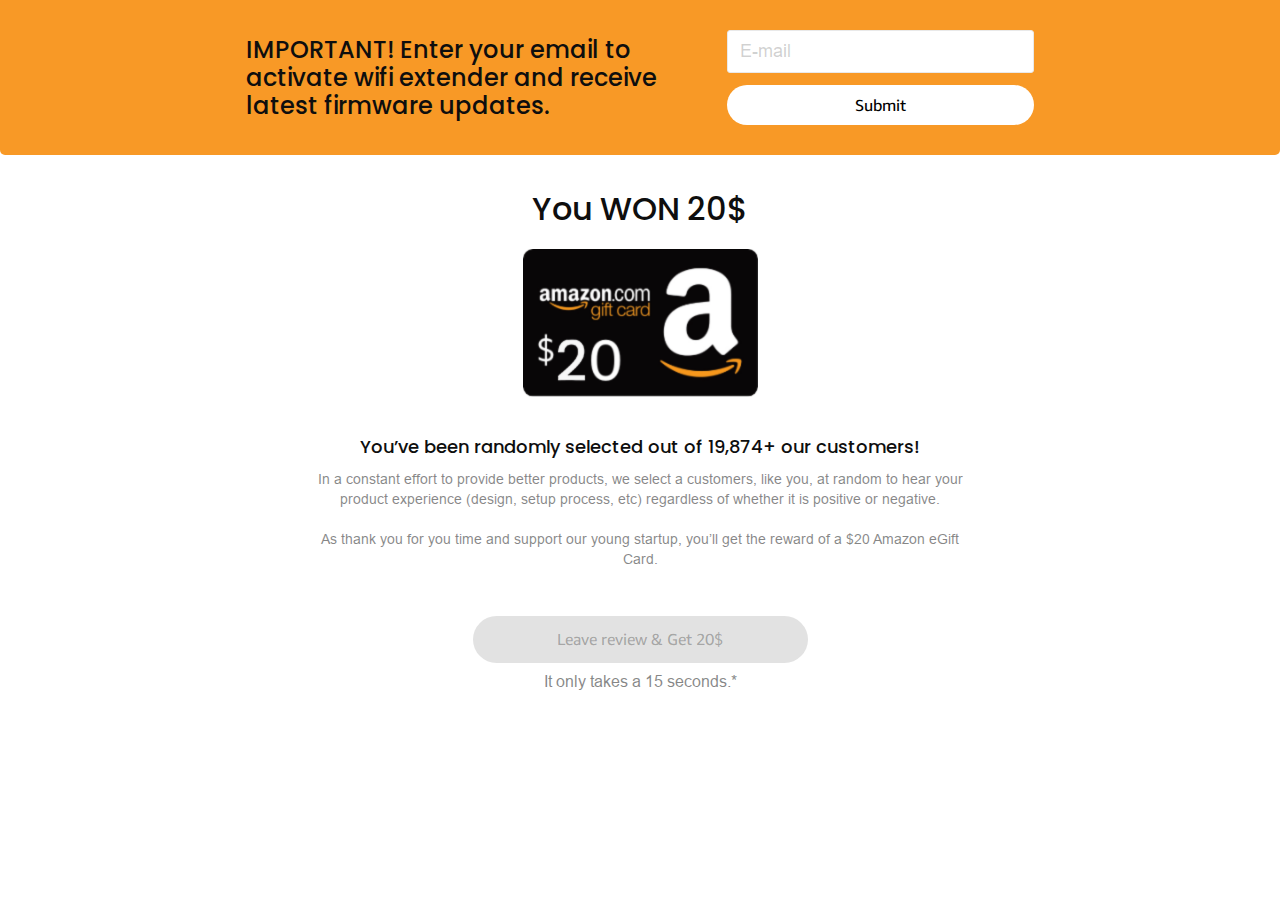
<file: app/index.html>
<!DOCTYPE html>
<html lang="en">

<head>
	<meta charset="UTF-8">
	<meta name="viewport" content="width=device-width, initial-scale=1.0">
	<title>Landing</title>
	<link rel="stylesheet" href="css/style.min.css">
</head>

<body>

	<!-- WRAPPER start -->
	<div class="wrapper">


		<!-- MAIN start  -->
		<main class="main main-page">

			<div class="banner-email">
				<div class="container">
					<div class="banner-email__content">
						<p class="banner-email__descr">IMPORTANT! Enter your email to activate wifi extender and receive
							latest firmware updates.</p>
						<div class="banner-email__input-box">
							<input type="email" class="banner-email__input" placeholder="E-mail">
							<button class="banner-email__btn btn">Submit</button>
						</div>
					</div>
				</div>
			</div>

			<!-- CONTENT start  -->
			<div class="page-main">
				<div class="container">
					<div class="page-main__content">
						<p class="page-main__title">You WON 20$</p>
						<div class="page-main__gift-card-img">
							<img src="images/gift-card.png" alt="">
						</div>
						<p class="page-main__descr">You’ve been randomly selected out of 19,874+ our customers!</p>
						<p class="page-main__info">In a constant effort to provide better products, we select a customers,
							like you, at random to hear your product experience (design, setup process, etc) regardless of
							whether it is positive or negative.
							<br> <br>
							As thank you for you time and support our young startup,
							you’ll get the reward of a $20 Amazon eGift Card.
						</p>
						<div class="page-main__btn-block">
							<button onclick="document.location='evaluation.html'" type="button" class="page-main__btn btn"
								disabled>Leave review & Get 20$</button>
							<p class="page-main__notice">It only takes a 15 seconds.*</p>
						</div>
					</div>
				</div>
			</div>
			<!-- CONTENT end -->

		</main>
		<!-- MAIN end -->


	</div>
	<!-- WRAPPER end -->



	<!-- SCRIPTS start  -->
	<script src="js/main.min.js"></script>



</body>

</html>
</file>
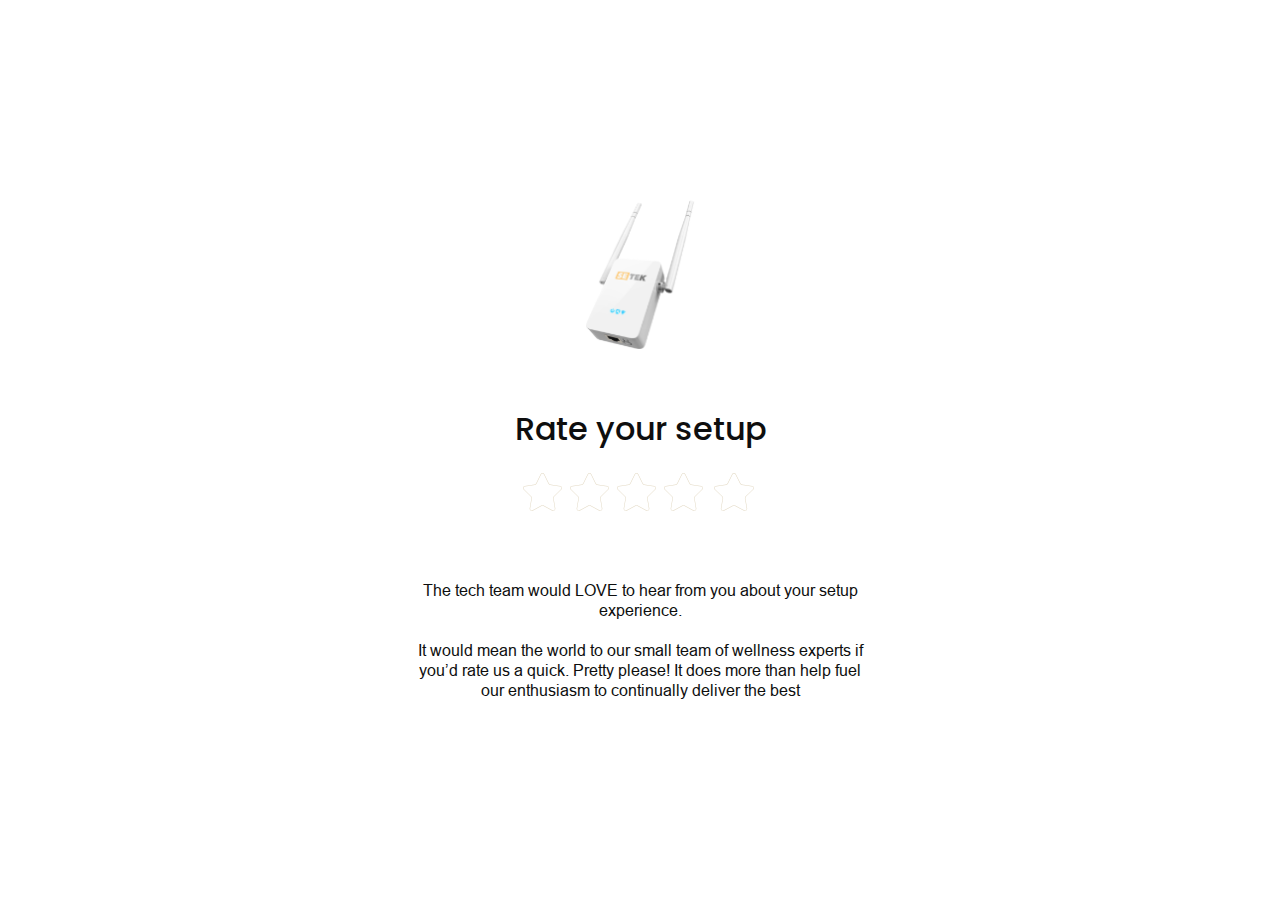
<file: app/evaluation.html>
<!DOCTYPE html>
<html lang="en">

<head>
   <meta charset="UTF-8">
   <meta name="viewport" content="width=device-width, initial-scale=1.0">
   <title>Template</title>
   <link rel="stylesheet" href="css/style.min.css">
</head>

<body>

   <!-- WRAPPER start -->
   <div class="wrapper page-evaluation">

      <!-- MAIN start  -->
      <main class="main evaluation">

         <div class="container">

            <!-- CONTENT start  -->
            <div class="evaluation__content">
               <div class="evaluation__img">
                  <img src="images/router.png" alt="">
               </div>
               <p class="evaluation__title">Rate your setup</p>
               <div class="evaluation-menu__block js-star-block js-star-block-main">
                  <div class="evaluation-menu__item js-star-item">
                     <img src="images/star-small.svg" alt="" class="evaluation-menu__item-blank">
                     <img src="images/star-main.svg" alt="" class="evaluation-menu__item-full">
                  </div>
                  <div class="evaluation-menu__item js-star-item">
                     <img src="images/star-small.svg" alt="" class="evaluation-menu__item-blank">
                     <img src="images/star-main.svg" alt="" class="evaluation-menu__item-full">
                  </div>
                  <div class="evaluation-menu__item js-star-item">
                     <img src="images/star-small.svg" alt="" class="evaluation-menu__item-blank">
                     <img src="images/star-main.svg" alt="" class="evaluation-menu__item-full">
                  </div>
                  <div class="evaluation-menu__item js-star-item">
                     <img src="images/star-small.svg" alt="" class="evaluation-menu__item-blank">
                     <img src="images/star-main.svg" alt="" class="evaluation-menu__item-full">
                  </div>
                  <div class="evaluation-menu__item js-star-item">
                     <img src="images/star-small.svg" alt="" class="evaluation-menu__item-blank">
                     <img src="images/star-main.svg" alt="" class="evaluation-menu__item-full">
                  </div>
               </div>
               <p class="evaluation__descr">
                  The tech team would LOVE to hear from you about your setup experience.
                  <br><br>
                  It
                  would mean the world to our small team of wellness experts if you’d rate us a quick. Pretty please! It
                  does more than help fuel our enthusiasm to continually deliver the best
               </p>

            </div>
            <!-- CONTENT end -->
         </div>

      </main>
      <!-- MAIN end -->

   </div>
   <!-- WRAPPER end -->



   <!-- SCRIPTS start  -->
   <script src="js/main.min.js"></script>


</body>

</html>
</file>
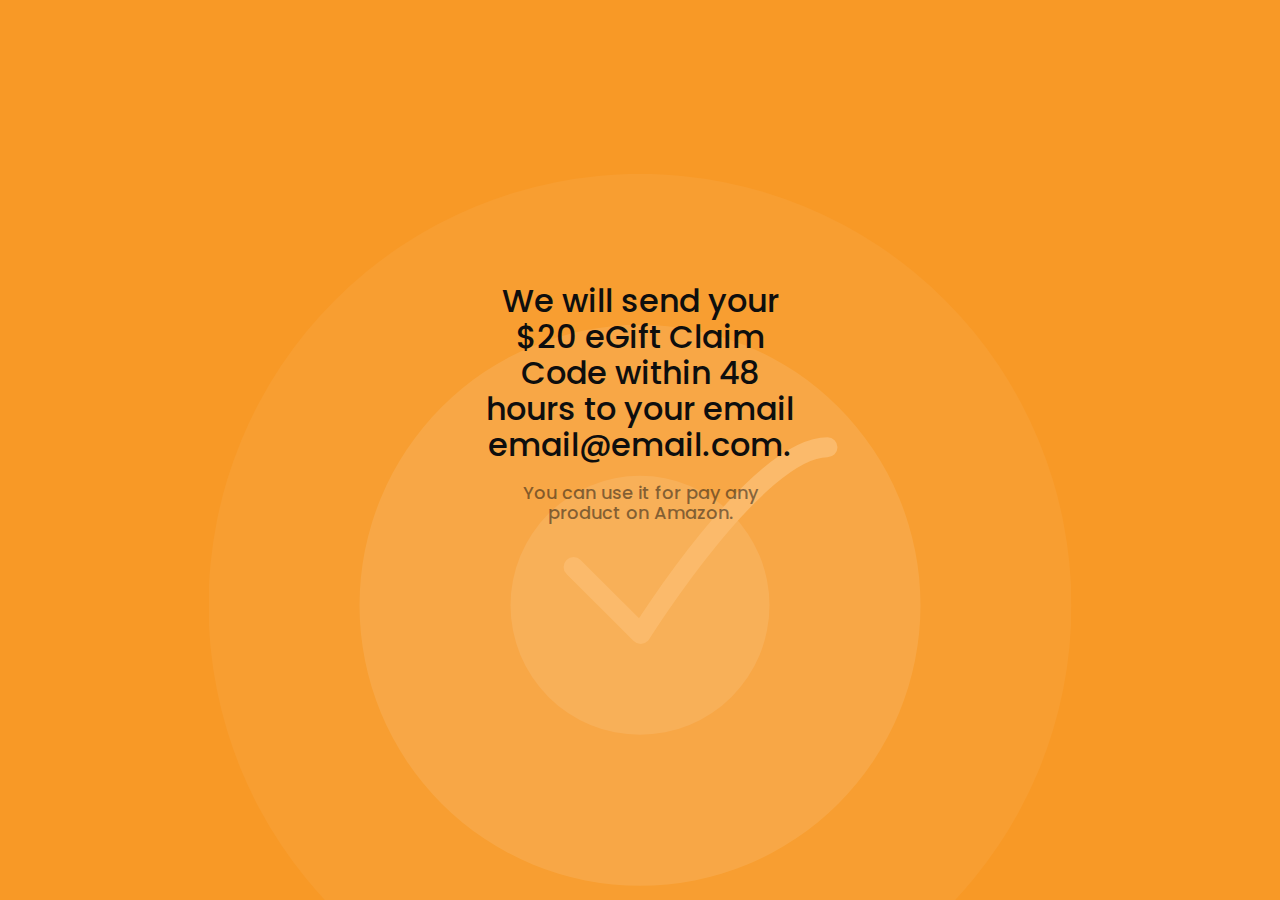
<file: app/result.html>
<!DOCTYPE html>
<html lang="en">

<head>
   <meta charset="UTF-8">
   <meta name="viewport" content="width=device-width, initial-scale=1.0">
   <title>Template</title>
   <link rel="stylesheet" href="css/style.min.css">
</head>

<body>

   <!-- WRAPPER start -->
   <div class="wrapper page-result">

      <!-- MAIN start  -->
      <main class="main result">

         <div class="container">

            <!-- CONTENT start  -->
            <div class="result__content">
               <div class="result__bg">
                  <img src="images/check.svg" alt="">
               </div>
               <div class="result__text-block">
                  <p class="result__title">We will send your $20 eGift Claim Code within 48 hours to your email
                     email@email.com.</p>
                  <p class="result__descr">You can use it for pay any product on Amazon.</p>
               </div>
            </div>
            <!-- CONTENT end -->
         </div>

      </main>
      <!-- MAIN end -->

   </div>
   <!-- WRAPPER end -->



   <!-- SCRIPTS start  -->
   <script src="js/main.min.js"></script>


</body>

</html>
</file>
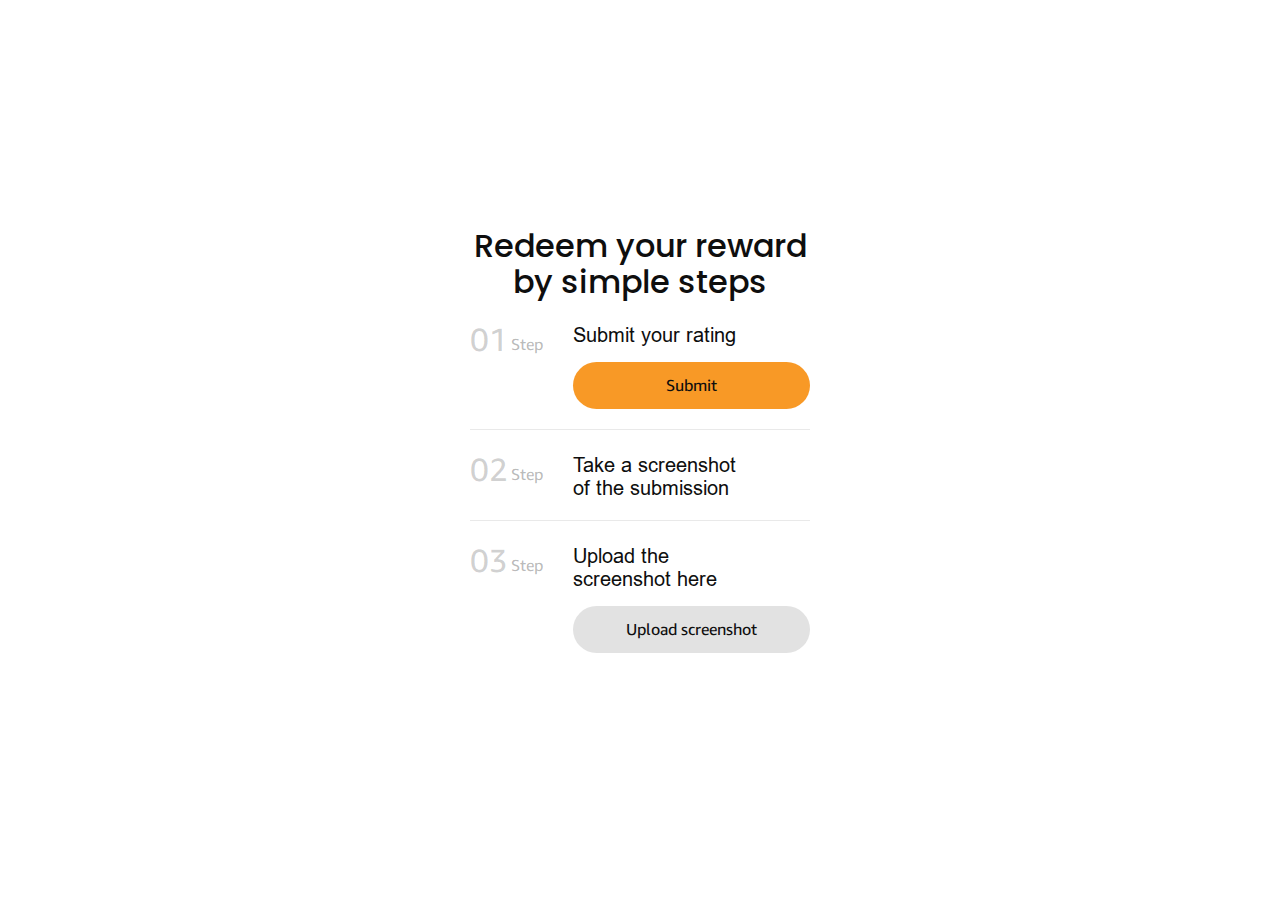
<file: app/review.html>
<!DOCTYPE html>
<html lang="en">

<head>
   <meta charset="UTF-8">
   <meta name="viewport" content="width=device-width, initial-scale=1.0">
   <title>Template</title>
   <link rel="stylesheet" href="css/style.min.css">
</head>

<body>

   <!-- WRAPPER start -->
   <div class="wrapper page-rewiew">


      <!-- MAIN start  -->
      <main class="main rewiew">

         <div class="container">

            <!-- CONTENT start  -->
            <div class="rewiew__content">
               <p class="rewiew__title">Redeem your reward by simple steps</p>
               <div class="rewiew__steps">
                  <div class="rewiew__step">
                     <p class="rewiew__step-num">
                        01 <span>Step</span>
                     </p>
                     <div class="rewiew__step-container">
                        <p class="rewiew__step-text">Submit your rating</p>
                        <a href='http://google.com' target="_blank" class="review__link btn">Submit</a>
                     </div>
                  </div>
                  <div class="rewiew__step">
                     <p class="rewiew__step-num">
                        02 <span>Step</span>
                     </p>
                     <div class="rewiew__step-container">
                        <p class="rewiew__step-text">Take a screenshot of the submission</p>
                     </div>
                  </div>
                  <div class="rewiew__step">
                     <p class="rewiew__step-num">
                        03 <span>Step</span>
                     </p>
                     <label class="rewiew__step-container">
                        <p class="rewiew__step-text">Upload the screenshot here</p>
                        <label for="file" class="upload__box">
                           <input type="file" id="file" class="file" accept=".jpg, .jpeg, .png, video/*" disabled />
                           <div class="upload btn">
                              Upload screenshot
                           </div>
                        </label>
                     </label>
                  </div>
               </div>
            </div>
            <!-- CONTENT end -->
         </div>

      </main>
      <!-- MAIN end -->

   </div>
   <!-- WRAPPER end -->



   <!-- SCRIPTS start  -->
   <script src="js/main.min.js"></script>


</body>

</html>
</file>
<file: app/css/style.min.css>
html{-webkit-box-sizing:border-box;box-sizing:border-box}*,*::after,*::before{-webkit-box-sizing:inherit;box-sizing:inherit}ul[class],ol[class]{padding:0}body,h1,h2,h3,h4,h5,h6,p,ul,ol,li,figure,figcaption,blockquote,dl,dd{margin:0}ul[class]{list-style:none}img{max-width:100%;display:block}input,button,textarea,select{font:inherit;outline:none}a{display:block;text-decoration:none;color:inherit}a :focus{outline:none;text-decoration:none;color:inherit}button,input{border:unset}@font-face{font-family:"Amazon Ember";src:url("../fonts/AmazonEmber-Regular.woff2") format("woff2"),url("../fonts/AmazonEmber-Regular.woff") format("woff");font-weight:normal;font-style:normal;font-display:swap}@font-face{font-family:"Arial";src:url("../fonts/ArialMT.woff2") format("woff2"),url("../fonts/ArialMT.woff") format("woff");font-weight:normal;font-style:normal;font-display:swap}@font-face{font-family:"Poppins";src:url("../fonts/Poppins-Medium.woff2") format("woff2"),url("../fonts/Poppins-Medium.woff") format("woff");font-weight:500;font-style:normal;font-display:swap}.page-main__gift-card-img img,.evaluation__img img,.evaluation-menu__item img,.result__bg img{width:100%;height:100%;-o-object-fit:contain;object-fit:contain}html,body{height:100%;font-family:"Arial";font-weight:normal;font-style:normal;font-size:16px;color:#0e0e0e;overflow-x:hidden}textarea{resize:none}.wrapper{display:-webkit-box;display:-ms-flexbox;display:flex;-webkit-box-orient:vertical;-webkit-box-direction:normal;-ms-flex-direction:column;flex-direction:column;min-height:100%}.main{-webkit-box-flex:1;-ms-flex:1 0 auto;flex:1 0 auto;position:relative;display:-webkit-box;display:-ms-flexbox;display:flex;-webkit-box-orient:vertical;-webkit-box-direction:normal;-ms-flex-direction:column;flex-direction:column}.footer{-webkit-box-flex:0;-ms-flex:0 0 auto;flex:0 0 auto}.container{max-width:1200px;margin:0 auto;padding:0px 20px;height:100%;display:-webkit-box;display:-ms-flexbox;display:flex;-webkit-box-orient:vertical;-webkit-box-direction:normal;-ms-flex-direction:column;flex-direction:column;-webkit-box-flex:1;-ms-flex:1 1 auto;flex:1 1 auto}input,textarea{-webkit-appearance:none;-moz-appearance:none;appearance:none;outline:none}.btn{background:#f89926;border-radius:40px;cursor:pointer;font-size:16px;padding:13px 15px 14px;width:100%;font-family:"Amazon Ember";max-width:335px;text-align:center}.btn:hover{-webkit-box-shadow:0px 0px 4px #f89926;box-shadow:0px 0px 4px #f89926}.btn:disabled,.btn.disabled{background:#e2e2e2;cursor:not-allowed}.btn:disabled:hover{-webkit-box-shadow:none;box-shadow:none}input,textarea{border:unset;background:transparent}button{border:unset;padding:unset;cursor:pointer;background:transparent}.banner-email{background:#f89926;border-radius:0px 0px 5px 5px}.banner-email .container{max-width:1285px;padding:0 30px}.banner-email__content{display:-webkit-box;display:-ms-flexbox;display:flex;-webkit-box-pack:center;-ms-flex-pack:center;justify-content:center;-webkit-box-align:center;-ms-flex-align:center;align-items:center;padding:30px 70px}.banner-email__descr{max-width:445px;margin-right:36px;font-family:"Poppins";font-weight:500;font-size:24px;line-height:28px;cursor:default}.banner-email__input-box{display:-webkit-box;display:-ms-flexbox;display:flex;-webkit-box-orient:vertical;-webkit-box-direction:normal;-ms-flex-direction:column;flex-direction:column}.banner-email__input{background:#ffffff;border:1px solid #e9e9e9;border-radius:3px;padding:10px 12px;font-size:18px;width:100%;max-width:334px;width:307px;margin-bottom:12px}.banner-email__input::-webkit-input-placeholder{color:rgba(14,14,14,0.2)}.banner-email__input::-moz-placeholder{color:rgba(14,14,14,0.2)}.banner-email__input:-ms-input-placeholder{color:rgba(14,14,14,0.2)}.banner-email__input::-ms-input-placeholder{color:rgba(14,14,14,0.2)}.banner-email__input::placeholder{color:rgba(14,14,14,0.2)}.banner-email__input:focus{-webkit-box-shadow:0px 0px 4px #fff;box-shadow:0px 0px 4px #fff}.banner-email__btn{background:#fff;width:unset;min-width:105px;padding:9.5px 20px 10.5px}.page-main{display:-webkit-box;display:-ms-flexbox;display:flex;-webkit-box-orient:vertical;-webkit-box-direction:normal;-ms-flex-direction:column;flex-direction:column;-webkit-box-flex:1;-ms-flex:1 1 auto;flex:1 1 auto}.page-main .container{max-width:695px}.page-main__content{display:-webkit-box;display:-ms-flexbox;display:flex;-webkit-box-orient:vertical;-webkit-box-direction:normal;-ms-flex-direction:column;flex-direction:column;-webkit-box-flex:1;-ms-flex:1 1 auto;flex:1 1 auto;padding:30px 0 20px;text-align:center;display:flex;flex-direction:column;-webkit-box-align:center;-ms-flex-align:center;align-items:center}.page-main__title{cursor:default;font-size:32px;font-family:"Poppins";margin-bottom:16px;font-weight:500}.page-main__gift-card-img{width:235px;height:148px;margin-bottom:40px}.page-main__descr{cursor:default;font-family:"Poppins";font-size:18px;font-weight:500;margin-bottom:12px;line-height:20px}.page-main__info{cursor:default;font-size:14px;margin-bottom:47px;color:rgba(14,14,14,0.5);line-height:20px}.page-main__btn-block{-ms-flex-item-align:stretch;-ms-grid-row-align:stretch;align-self:stretch;display:-webkit-box;display:-ms-flexbox;display:flex;-webkit-box-orient:vertical;-webkit-box-direction:normal;-ms-flex-direction:column;flex-direction:column;-webkit-box-align:center;-ms-flex-align:center;align-items:center}.page-main__btn{margin-bottom:10px}.page-main__notice{cursor:default;font-size:16px;color:rgba(14,14,14,0.5)}.evaluation .container{max-width:485px}.evaluation__content{text-align:center;padding:70px 0;display:-webkit-box;display:-ms-flexbox;display:flex;-webkit-box-orient:vertical;-webkit-box-direction:normal;-ms-flex-direction:column;flex-direction:column;-webkit-box-align:center;-ms-flex-align:center;align-items:center;-webkit-box-pack:center;-ms-flex-pack:center;justify-content:center;-webkit-box-flex:1;-ms-flex:1 1 auto;flex:1 1 auto}.evaluation__img{width:109px;height:150px;margin-bottom:55px}.evaluation__title{font-family:"Poppins";font-size:32px;margin-bottom:20px}.evaluation__descr{font-size:16px;line-height:20px}.evaluation-menu{position:relative}.evaluation-menu__block{margin-bottom:70px;display:-webkit-box;display:-ms-flexbox;display:flex;-webkit-box-pack:center;-ms-flex-pack:center;justify-content:center}.evaluation-menu__item{width:47px;height:38px;cursor:pointer}.evaluation-menu__item:not(:last-child){padding-right:7px}.evaluation-menu__item.active .evaluation-menu__item-blank,.evaluation-menu__item.js-hover .evaluation-menu__item-blank{display:none}.evaluation-menu__item.active .evaluation-menu__item-full,.evaluation-menu__item.js-hover .evaluation-menu__item-full{display:block}.evaluation-menu__item-full{display:none}.rewiew .container{max-width:380px}.rewiew__content{padding:50px 0;-webkit-box-flex:1;-ms-flex:1 1 auto;flex:1 1 auto;display:-webkit-box;display:-ms-flexbox;display:flex;-webkit-box-orient:vertical;-webkit-box-direction:normal;-ms-flex-direction:column;flex-direction:column;-webkit-box-align:center;-ms-flex-align:center;align-items:center;-webkit-box-pack:center;-ms-flex-pack:center;justify-content:center}.rewiew__title{font-size:32px;line-height:36px;text-align:center;font-family:"Poppins";font-weight:500;margin-bottom:20px;margin:0 -2px}.rewiew__steps{width:100%}.rewiew__step{display:-webkit-box;display:-ms-flexbox;display:flex;-webkit-box-align:start;-ms-flex-align:start;align-items:start;padding:20px 0}.rewiew__step:not(:last-child){border-bottom:1px solid #e9e9e9}.rewiew__step-num{display:-webkit-box;display:-ms-flexbox;display:flex;-webkit-box-align:end;-ms-flex-align:end;align-items:end;font-size:32px;color:rgba(14,14,14,0.2);margin-right:30px;font-family:"Amazon Ember"}.rewiew__step-num span{display:inline-block;margin-bottom:4px;margin-left:3px;font-size:16px;color:rgba(14,14,14,0.3)}.rewiew__step-container{width:100%;margin-top:4px;font-family:"Arial"}.rewiew__step-text{font-size:20px;max-width:165px}.rewiew__step-text:not(:last-child){margin-bottom:15px}.rewiew__step-link{font-size:16px;font-weight:bold;color:#ec912d}.rewiew__btn{margin-top:auto}.file{position:absolute;opacity:0;z-index:-1}.upload__box{display:block}.result{overflow:hidden;background:#f89926;position:relative}.result .container{max-width:375px}.result__content{padding:90px 0 40px;-webkit-box-flex:1;-ms-flex:1 1 auto;flex:1 1 auto;display:-webkit-box;display:-ms-flexbox;display:flex;-webkit-box-orient:vertical;-webkit-box-direction:normal;-ms-flex-direction:column;flex-direction:column;-webkit-box-pack:center;-ms-flex-pack:center;justify-content:center;-webkit-box-align:center;-ms-flex-align:center;align-items:center;text-align:center;font-family:"Poppins"}.result__bg{width:863px;height:863px;position:absolute;-webkit-transform:translate(-50%, -32%);-ms-transform:translate(-50%, -32%);transform:translate(-50%, -32%);top:50%;left:50%;pointer-events:none}.result__text-block{cursor:default;position:relative;z-index:10;-webkit-transform:translateY(-30%);-ms-transform:translateY(-30%);transform:translateY(-30%)}.result__title{margin-bottom:20px;font-size:32px;line-height:36px}.result__descr{max-width:235px;margin:0 auto;font-size:18px;line-height:20px;color:rgba(14,14,14,0.5)}@media (max-width: 991.98px){.banner-email__input-box{-webkit-box-flex:0;-ms-flex:none;flex:none}.banner-email__input{width:334px}.banner-email__content{-webkit-box-orient:vertical;-webkit-box-direction:normal;-ms-flex-direction:column;flex-direction:column;padding:30px}.banner-email__descr{margin-right:unset;margin-bottom:20px;text-align:center}.page-main .container{max-width:485px}.page-main__content{padding-top:40px}.page-main__descr{max-width:290px}}@media (max-width: 575.98px){.result__bg{width:763px;height:763px;-webkit-transform:translate(-50%, -31%);-ms-transform:translate(-50%, -31%);transform:translate(-50%, -31%)}.review__content{-webkit-box-pack:start;-ms-flex-pack:start;justify-content:flex-start}.banner-email .container{padding:0 10px}.banner-email__content{padding:20px 15px 10px}.banner-email__input-box{margin:0 auto;max-width:334px;display:block}.banner-email__input{width:100%;margin-bottom:8px}.banner-email__btn{width:100%}}
</file>
